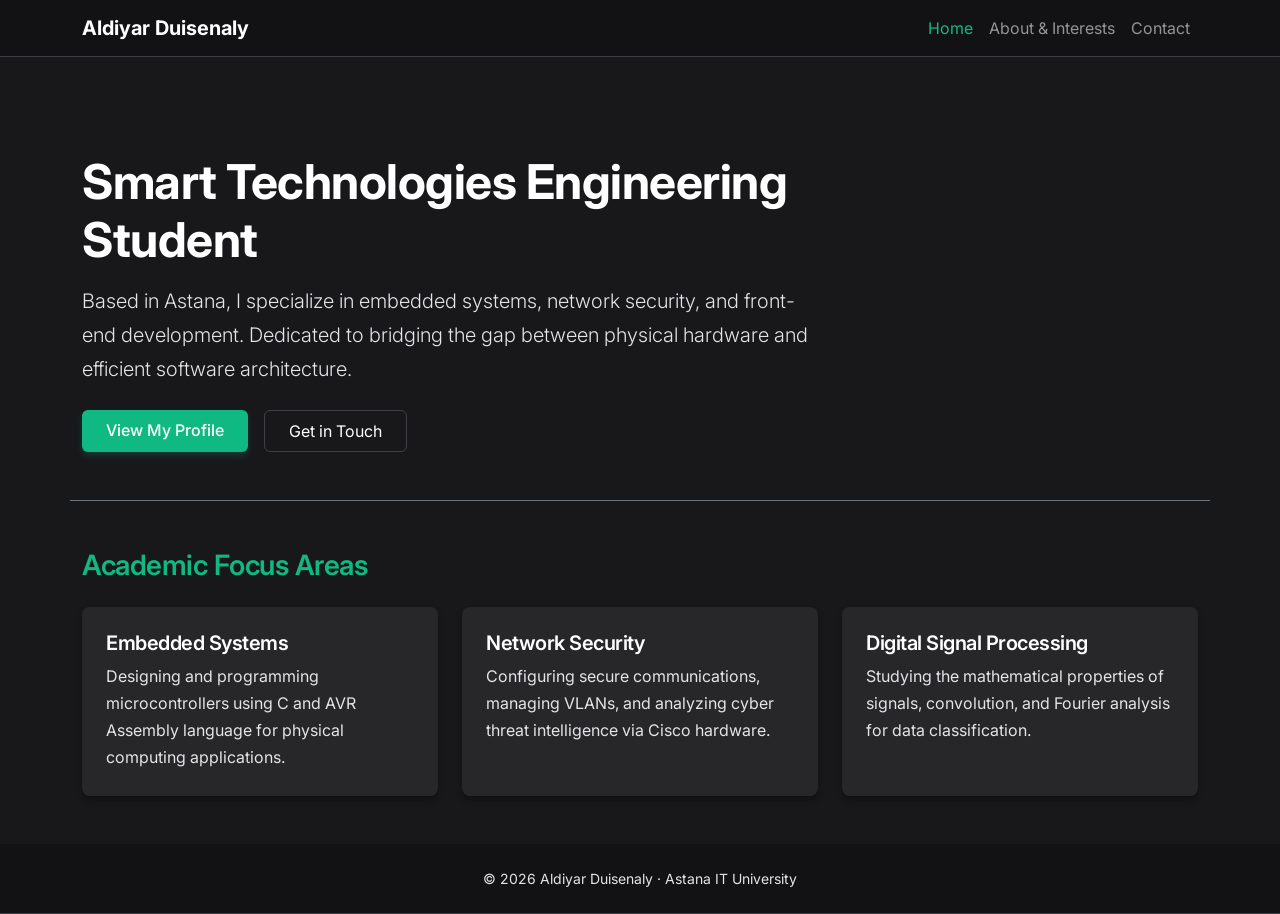
<file: index.html>
<!DOCTYPE html>
<html lang="en">
<head>
    <meta charset="UTF-8">
    <meta name="viewport" content="width=device-width, initial-scale=1.0">
    <title>Portfolio | Aldiyar Duisenaly</title>
    <link href="https://cdn.jsdelivr.net/npm/bootstrap@5.3.0/dist/css/bootstrap.min.css" rel="stylesheet">
    <link href="https://fonts.googleapis.com/css2?family=Inter:wght@300;400;500;600&display=swap" rel="stylesheet">
    <link rel="stylesheet" href="style.css">
</head>
<body>

    <header>
        <nav class="navbar navbar-expand-lg navbar-dark navbar-custom">
            <div class="container">
                <a class="navbar-brand fw-bold" href="index.html">Aldiyar Duisenaly</a>
                <button class="navbar-toggler" type="button" data-bs-toggle="collapse" data-bs-target="#navMenu">
                    <span class="navbar-toggler-icon"></span>
                </button>
                <div class="collapse navbar-collapse" id="navMenu">
                    <ul class="navbar-nav ms-auto">
                        <li class="nav-item"><a class="nav-link active text-accent" href="index.html">Home</a></li>
                        <li class="nav-item"><a class="nav-link" href="about.html">About & Interests</a></li>
                        <li class="nav-item"><a class="nav-link" href="contact.html">Contact</a></li>
                    </ul>
                </div>
            </div>
        </nav>
    </header>

    <main class="container my-5">
        <div class="row align-items-center mb-5 py-5 border-bottom border-secondary">
            <div class="col-lg-8">
                <h1 class="display-5 fw-bold mb-3">Smart Technologies Engineering Student</h1>
                <p class="lead text-muted mb-4">
                    Based in Astana, I specialize in embedded systems, network security, and front-end development. 
                    Dedicated to bridging the gap between physical hardware and efficient software architecture.
                </p>
                <div class="d-flex gap-3">
                    <a href="about.html" class="btn btn-primary-custom px-4 py-2">View My Profile</a>
                    <a href="contact.html" class="btn btn-outline-light px-4 py-2">Get in Touch</a>
                </div>
            </div>
        </div>

        <h3 class="mb-4 text-accent">Academic Focus Areas</h3>
        <div class="row g-4">
            <div class="col-md-4">
                <div class="card card-custom p-4 h-100 border-0">
                    <h5 class="card-title text-white">Embedded Systems</h5>
                    <p class="card-text text-muted">Designing and programming microcontrollers using C and AVR Assembly language for physical computing applications.</p>
                </div>
            </div>
            <div class="col-md-4">
                <div class="card card-custom p-4 h-100 border-0">
                    <h5 class="card-title text-white">Network Security</h5>
                    <p class="card-text text-muted">Configuring secure communications, managing VLANs, and analyzing cyber threat intelligence via Cisco hardware.</p>
                </div>
            </div>
            <div class="col-md-4">
                <div class="card card-custom p-4 h-100 border-0">
                    <h5 class="card-title text-white">Digital Signal Processing</h5>
                    <p class="card-text text-muted">Studying the mathematical properties of signals, convolution, and Fourier analysis for data classification.</p>
                </div>
            </div>
        </div>
    </main>

    <footer class="navbar-custom text-center py-4 mt-auto">
        <div class="container text-muted small">
            &copy; 2026 Aldiyar Duisenaly · Astana IT University
        </div>
    </footer>

    <script src="https://cdn.jsdelivr.net/npm/bootstrap@5.3.0/dist/js/bootstrap.bundle.min.js"></script>
</body>
</html>
</file>
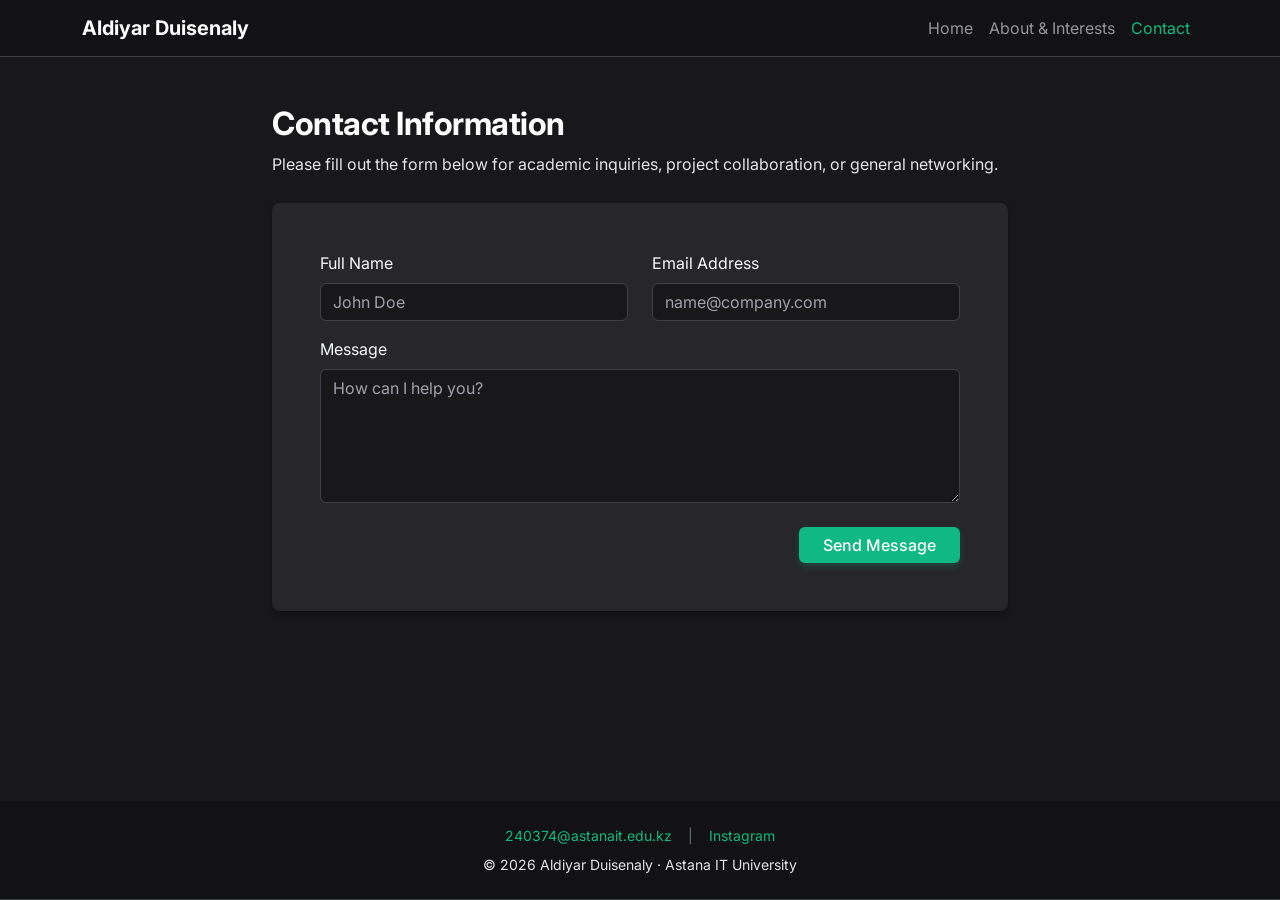
<file: contact.html>
<!DOCTYPE html>
<html lang="en">
<head>
    <meta charset="UTF-8">
    <meta name="viewport" content="width=device-width, initial-scale=1.0">
    <title>Contact | Aldiyar Duisenaly</title>
    <link href="https://cdn.jsdelivr.net/npm/bootstrap@5.3.0/dist/css/bootstrap.min.css" rel="stylesheet">
    <link href="https://fonts.googleapis.com/css2?family=Inter:wght@300;400;500;600&display=swap" rel="stylesheet">
    <link rel="stylesheet" href="style.css">
</head>
<body>

    <header>
        <nav class="navbar navbar-expand-lg navbar-dark navbar-custom">
            <div class="container">
                <a class="navbar-brand fw-bold" href="index.html">Aldiyar Duisenaly</a>
                <button class="navbar-toggler" type="button" data-bs-toggle="collapse" data-bs-target="#navMenu">
                    <span class="navbar-toggler-icon"></span>
                </button>
                <div class="collapse navbar-collapse" id="navMenu">
                    <ul class="navbar-nav ms-auto">
                        <li class="nav-item"><a class="nav-link" href="index.html">Home</a></li>
                        <li class="nav-item"><a class="nav-link" href="about.html">About & Interests</a></li>
                        <li class="nav-item"><a class="nav-link active text-accent" href="contact.html">Contact</a></li>
                    </ul>
                </div>
            </div>
        </nav>
    </header>

    <main class="container my-5">
        <div class="row justify-content-center">
            <div class="col-md-8">
                <h2 class="fw-bold mb-2">Contact Information</h2>
                <p class="text-muted mb-4">Please fill out the form below for academic inquiries, project collaboration, or general networking.</p>
                
                <div class="card card-custom p-4 p-md-5 border-0">
                    <form onsubmit="event.preventDefault();">
                        <div class="row mb-3">
                            <div class="col-md-6">
                                <label for="nameInput" class="form-label text-light">Full Name</label>
                                <input type="text" class="form-control" id="nameInput" placeholder="John Doe" required>
                            </div>
                            <div class="col-md-6 mt-3 mt-md-0">
                                <label for="emailInput" class="form-label text-light">Email Address</label>
                                <input type="email" class="form-control" id="emailInput" placeholder="name@company.com" required>
                            </div>
                        </div>
                        <div class="mb-4">
                            <label for="messageInput" class="form-label text-light">Message</label>
                            <textarea class="form-control" id="messageInput" rows="5" placeholder="How can I help you?" required></textarea>
                        </div>
                        
                        <div class="text-end">
                            <button type="button" class="btn btn-primary-custom px-4" data-bs-toggle="modal" data-bs-target="#successModal">
                                Send Message
                            </button>
                        </div>
                    </form>
                </div>
            </div>
        </div>
    </main>

    <div class="modal fade" id="successModal" tabindex="-1" aria-hidden="true">
        <div class="modal-dialog modal-dialog-centered">
            <div class="modal-content card-custom text-light border-0">
                <div class="modal-header border-bottom border-secondary">
                    <h5 class="modal-title">Message Sent</h5>
                    <button type="button" class="btn-close btn-close-white" data-bs-dismiss="modal" aria-label="Close"></button>
                </div>
                <div class="modal-body text-muted">
                    <p class="mb-0">Thank you for reaching out. Your message has been received, and I will respond to your provided email address shortly.</p>
                </div>
                <div class="modal-footer border-top border-secondary">
                    <button type="button" class="btn btn-outline-light" data-bs-dismiss="modal">Close</button>
                </div>
            </div>
        </div>
    </div>

    <footer class="navbar-custom text-center py-4 mt-auto">
        <div class="container text-muted small">
            <div class="d-flex justify-content-center gap-3 mb-2">
                <a href="mailto:240374@astanait.edu.kz" class="text-accent text-decoration-none">240374@astanait.edu.kz</a>
                <span class="text-secondary">|</span>
                <a href="https://www.instagram.com/aldiy.dn?igsh=M24wZ3psdXM4dTNs&utm_source=qr" target="_blank" class="text-accent text-decoration-none">Instagram</a>
            </div>
            &copy; 2026 Aldiyar Duisenaly · Astana IT University
        </div>
    </footer>

    <script src="https://cdn.jsdelivr.net/npm/bootstrap@5.3.0/dist/js/bootstrap.bundle.min.js"></script>
</body>
</html>
</file>
<file: style.css>
:root {
   
    --bg-body: #18181b;      
    --bg-card: #27272a;      
    
    --text-main: #ffffff;    
    --text-muted: #e4e4e7;   
    
    --accent: #10b981;       
    --accent-hover: #059669; 
    --secondary: #f59e0b;    
    --tertiary: #ef4444;     
    
    --border-color: #3f3f46; 
}

body {
    background-color: var(--bg-body);
    color: var(--text-main);
    font-family: 'Inter', -apple-system, BlinkMacSystemFont, "Segoe UI", Roboto, sans-serif;
    display: flex;
    flex-direction: column;
    min-height: 100vh;
}

main {
    flex: 1; 
}

h1, h2, h3, h4, h5 {
    font-weight: 600;
    letter-spacing: -0.5px;
    color: #ffffff; 
}

p {
    line-height: 1.7;
}

.text-muted {
    color: var(--text-muted) !important;
}

.text-accent {
    color: var(--accent) !important;
}

.navbar-custom {
    background-color: #121214; 
    border-bottom: 1px solid var(--border-color);
}

.card-custom {
    background-color: var(--bg-card);
    border: 1px solid var(--border-color);
    
    border-top: 3px solid var(--accent); 
    border-radius: 8px;
    box-shadow: 0 4px 6px rgba(0, 0, 0, 0.3);
    transition: transform 0.2s ease, box-shadow 0.2s ease;
}

.col-md-4:nth-child(2) .card-custom { border-top-color: var(--secondary); }
.col-md-4:nth-child(3) .card-custom { border-top-color: var(--tertiary); }

.card-custom:hover {
    transform: translateY(-4px);
    box-shadow: 0 10px 15px rgba(0, 0, 0, 0.4);
}

.progress-bar {
    background: linear-gradient(90deg, var(--accent), var(--secondary)) !important;
    border-radius: 4px;
}
.progress {
    border-radius: 4px;
    background-color: #121214 !important; 
}

.form-control {
    background-color: #18181b !important;
    border: 1px solid var(--border-color);
    color: var(--text-main) !important;
}

.form-control:focus {
    border-color: var(--accent);
    box-shadow: 0 0 0 3px rgba(16, 185, 129, 0.25);
}

.form-control::placeholder {
    color: #a1a1aa !important; 
}

.btn-primary-custom {
    background-color: var(--accent);
    color: #ffffff; 
    font-weight: 500;
    border: none;
    transition: all 0.2s ease;
    box-shadow: 0 4px 6px rgba(16, 185, 129, 0.2);
}

.btn-primary-custom:hover {
    background-color: var(--accent-hover);
    box-shadow: 0 6px 12px rgba(16, 185, 129, 0.3);
    color: #ffffff;
    transform: translateY(-1px);
}

.btn-outline-light {
    color: var(--text-main);
    border-color: var(--border-color);
}

.btn-outline-light:hover {
    background-color: var(--bg-card);
    border-color: var(--text-muted);
    color: #ffffff;
}
</file>
